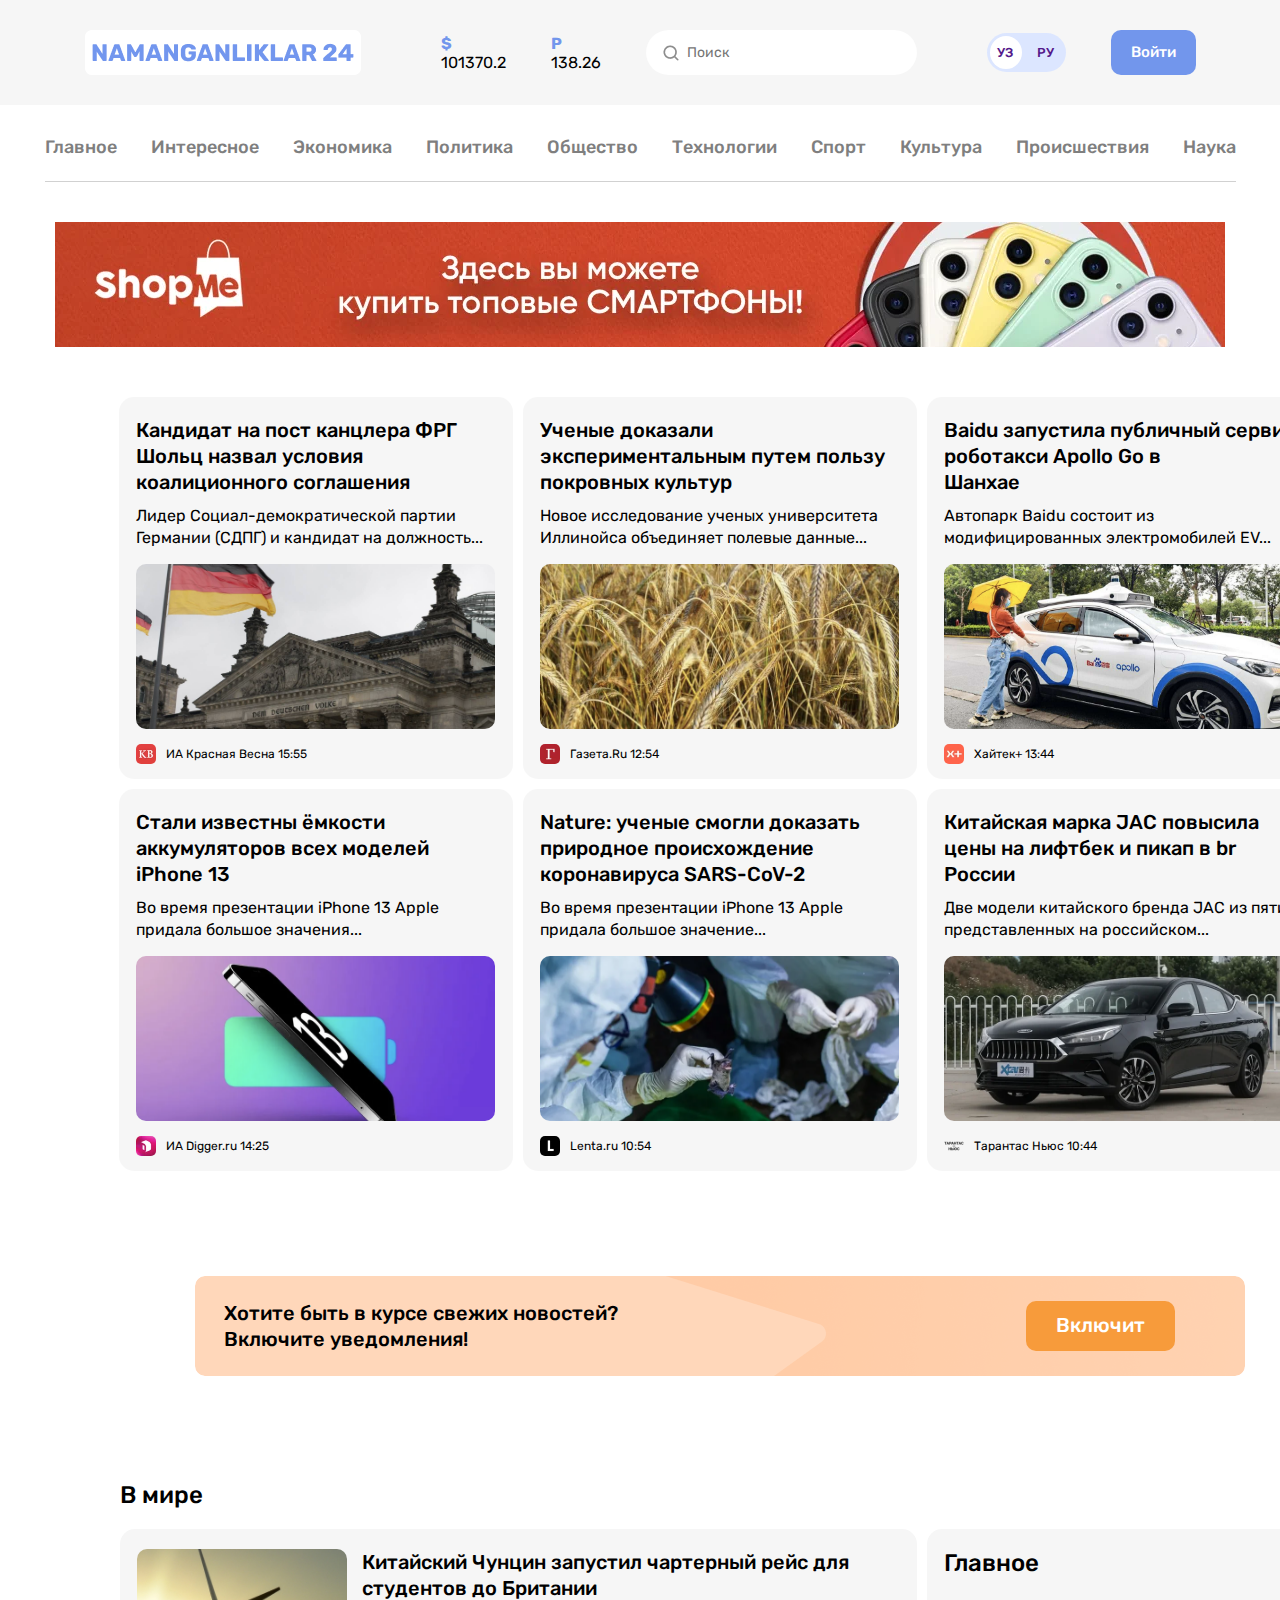
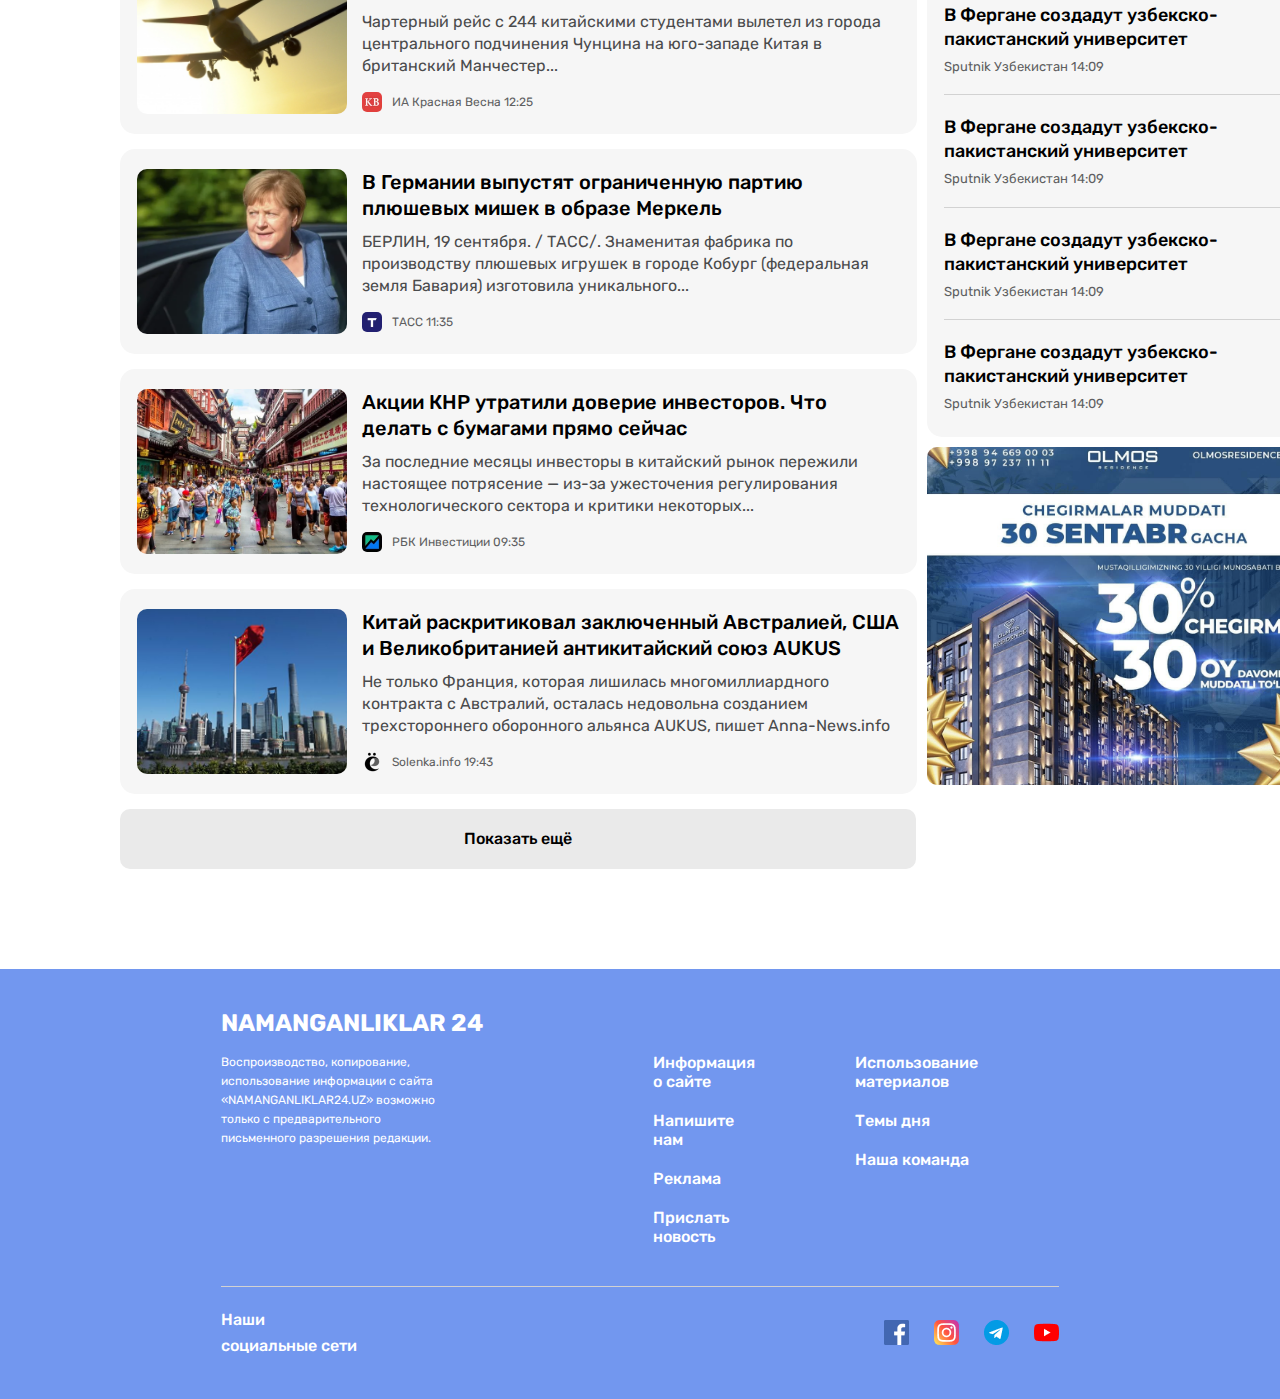
<file: index.html>
<!DOCTYPE html>
<html lang="en">
  <head>
    <meta charset="UTF-8" />
    <meta name="viewport" content="width=device-width, initial-scale=1.0" />
    <title>NAMANGANLIKLAR 24</title>
    <link rel="stylesheet" href="./css/index.css" />
  </head>
  <body>
    <!-- HEADER START -->
    <header>
      <div class="header__container header-container">
        <a href="./index.html">
          <img
            class="header__container__logo"
            src="../image/NAMANGANLIKLAR 24.png"
            alt=""
            width="276"
            height="45"
        /></a>
        <p class="header__container__number">
          <span class="bold">$</span> 101370.2
        </p>
        <p class="header__container__number number">
          <span class="bold">P</span> 138.26
        </p>
        <form action="">
          <input
            type="search"
            class="header__container__serach-type"
            placeholder="Поиск"
          />
        </form>
        <div class="header__container__translate">
          <a class="translate__language translate-active" href="">УЗ</a>
          <a class="translate__language" href="">РУ</a>
        </div>
        <a href="./index.html" class="header__container__button">Войти</a>
      </div>
      <nav class="header-nav main-container">
        <ul class="header-nav-item">
          <li class="nav__item__link"><a href="./index.html">Главное</a></li>
          <li class="nav__item__link">
            <a href="./pages/list.html">Интересное</a>
          </li>
          <li class="nav__item__link">
            <a href="./pages/list.html">Экономика</a>
          </li>
          <li class="nav__item__link">
            <a href="./pages/article.html">Политика</a>
          </li>
          <li class="nav__item__link">
            <a href="./pages/contact.html">Общество</a>
          </li>
          <li class="nav__item__link"><a href="#">Технологии</a></li>
          <li class="nav__item__link"><a href="#">Спорт</a></li>
          <li class="nav__item__link"><a href="#">Культура</a></li>
          <li class="nav__item__link"><a href="#">Происшествия</a></li>
          <li class="nav__item__link"><a href="#">Наука</a></li>
        </ul>
      </nav>
      <div class="header__banner main-container">
        <img class="" src="./image/homebanner.png" alt="" />
      </div>
    </header>
    <!-- HEADER END -->
    <!-- MAIN START -->
    <main class="container">
      <section class="main-grid main-container c">
        <div class="main-item">
          <div class="main__item__title">
            Кандидат на пост канцлера ФРГ Шольц назвал условия коалиционного
            соглашения
          </div>
          <div class="main__item__text">
            Лидер Социал-демократической партии Германии (СДПГ) и кандидат на
            должность...
          </div>
          <div class="main__item__image">
            <img src="./image/gearmany-flag.png" alt="" />
          </div>
          <div class="main__item__magizne">
            <img src="./image/KB.png" alt="" />
            <p>ИА Красная Весна 15:55</p>
          </div>
        </div>
        <div class="main-item">
          <div class="main__item__title">
            Ученые доказали экспериментальным путем пользу покровных культур
          </div>
          <div class="main__item__text">
            Новое исследование ученых университета Иллинойса объединяет полевые
            данные...
          </div>
          <div class="main__item__image">
            <img src="./image/weath.png" alt="" />
          </div>
          <div class="main__item__magizne">
            <img src="./image/images.png" alt="" />
            <p>Газета.Ru 12:54</p>
          </div>
        </div>
        <div class="main-item">
          <div class="main__item__title">
            Baidu запустила публичный сервис роботакси Apollo Go в <br />
            Шанхае
          </div>
          <div class="main__item__text">
            Автопарк Baidu состоит из модифицированных электромобилей EV...
          </div>
          <div class="main__item__image">
            <img src="./image/bwyd.png" alt="" />
          </div>
          <div class="main__item__magizne">
            <img src="./image/X+.png" alt="" />
            <p>Хайтек+ 13:44</p>
          </div>
        </div>
        <div class="main-item">
          <div class="main__item__title">
            Стали известны ёмкости аккумуляторов всех моделей iPhone 13
          </div>
          <div class="main__item__text">
            Во время презентации iPhone 13 Apple придала большое значения...
          </div>
          <div class="main__item__image">
            <img src="./image/iphone13.png" alt="" />
          </div>
          <div class="main__item__magizne">
            <img src="./image/D.png" alt="" />
            <p>ИА Digger.ru 14:25</p>
          </div>
        </div>
        <div class="main-item">
          <div class="main__item__title">
            Nature: ученые смогли доказать природное происхождение коронавируса
            SARS-CoV-2
          </div>
          <div class="main__item__text">
            Во время презентации iPhone 13 Apple придала большое значение...
          </div>
          <div class="main__item__image">
            <img src="./image/lobarotry.png" alt="" />
          </div>
          <div class="main__item__magizne">
            <img src="./image/L.png" alt="" />
            <p>Lenta.ru 10:54</p>
          </div>
        </div>
        <div class="main-item">
          <div class="main__item__title">
            Китайская марка JAC повысила цены на лифтбек и пикап в br России
          </div>
          <div class="main__item__text">
            Две модели китайского бренда JAC из пяти, представленных на
            российском...
          </div>
          <div class="main__item__image">
            <img src="./image/xcar.png" alt="" />
          </div>
          <div class="main__item__magizne">
            <img src="./image/T.png" alt="" />
            <p>Тарантас Ньюс 10:44</p>
          </div>
        </div>
      </section>
      <section class="main__flex main-containe">
        <p class="main__flex__text">
          Хотите быть в курсе свежих новостей? Включите уведомления!
        </p>
        <a class="main__flex__link" href="#">Включит </a>
      </section>
      <section class="main__news main-container1">
        <p class="main__news__title">В мире</p>
        <div class="main__news__section">
          <div class="main__new">
            <div class="main__news__items">
              <img
                class="main__news__items_image"
                src="./image/plain.png"
                alt=""
              />
              <div class="main__news__items__text">
                <div class="items__title">
                  Китайский Чунцин запустил чартерный рейс для студентов до
                  Британии
                </div>
                <div class="items__text__text">
                  Чартерный рейс с 244 китайскими студентами вылетел из города
                  центрального подчинения Чунцина на юго-западе Китая в
                  британский Манчестер...
                </div>
                <div class="items__text__magzine">
                  <img src="./image/KB.png" alt="" />
                  <p>ИА Красная Весна 12:25</p>
                </div>
              </div>
            </div>
            <div class="main__news__items">
              <img
                class="main__news__items_image"
                src="./image/angelamerkel.png"
                alt=""
              />
              <div class="main__news__items__text">
                <div class="items__title">
                  В Германии выпустят ограниченную партию плюшевых мишек в
                  образе Меркель
                </div>
                <div class="items__text__text">
                  БЕРЛИН, 19 сентября. / ТАСС/. Знаменитая фабрика по
                  производству плюшевых игрушек в городе Кобург (федеральная
                  земля Бавария) изготовила уникального...
                </div>
                <div class="items__text__magzine">
                  <img src="./image/Tass.png" alt="" />
                  <p>ТАСС 11:35</p>
                </div>
              </div>
            </div>
            <div class="main__news__items">
              <img
                class="main__news__items_image"
                src=".//image/chinatown.png"
                alt=""
              />
              <div class="main__news__items__text">
                <div class="items__title">
                  Акции КНР утратили доверие инвесторов. Что делать с бумагами
                  прямо сейчас
                </div>
                <div class="items__text__text">
                  За последние месяцы инвесторы в китайский рынок пережили
                  настоящее потрясение — из-за ужесточения регулирования
                  технологического сектора и критики некоторых...
                </div>
                <div class="items__text__magzine">
                  <img src="./image/rbk.png" alt="" />
                  <p>РБК Инвестиции 09:35</p>
                </div>
              </div>
            </div>
            <div class="main__news__items">
              <img
                class="main__news__items_image"
                src="./image/china.png"
                alt=""
              />
              <div class="main__news__items__text">
                <div class="items__title">
                  Китай раскритиковал заключенный Австралией, США и
                  Великобританией антикитайский союз AUKUS
                </div>
                <div class="items__text__text">
                  Не только Франция, которая лишилась многомиллиардного
                  контракта с Австралий, осталась недовольна созданием
                  трехстороннего оборонного альянса AUKUS, пишет Anna-News.info
                </div>
                <div class="items__text__magzine">
                  <img src="./image/e.png" alt="" />
                  <p>Solenka.info 19:43</p>
                </div>
              </div>
            </div>
            <a class="main__news__button" href="./pages/list.html"
              >Показать ещё
            </a>
          </div>
          <div class="main__news__about">
            <div class="main__news__list">
              <p class="about__title">Главное</p>
              <div class="main__news__about__item">
                <p class="about__text">
                  В Фергане создадут узбекско- <br />
                  пакистанский университет
                </p>
                <p class="about__logo">Sputnik Узбекистан 14:09</p>
                <div class="divider"></div>
              </div>
              <div class="main__news__about__item">
                <p class="about__text">
                  В Фергане создадут узбекско- <br />
                  пакистанский университет
                </p>
                <p class="about__logo">Sputnik Узбекистан 14:09</p>
                <div class="divider"></div>
              </div>
              <div class="main__news__about__item">
                <p class="about__text">
                  В Фергане создадут узбекско- <br />
                  пакистанский университет
                </p>
                <p class="about__logo">Sputnik Узбекистан 14:09</p>
                <div class="divider"></div>
              </div>
              <div class="main__news__about__item">
                <p class="about__text">
                  В Фергане создадут узбекско- <br />
                  пакистанский университет
                </p>
                <p class="about__logo">Sputnik Узбекистан 14:09</p>
              </div>
            </div>
            <img
              class="main__news__about__image"
              src="./image/olmosresidens.png"
              alt=""
            />
          </div>
        </div>
      </section>
    </main>
    <!-- MAIN END -->
    <!-- FOOTER START -->
    <footer class="footer footer-container">
      <p class="footer__title">NAMANGANLIKLAR 24</p>
      <div class="footer-top">
        <div class="footer__description">
          <p class="footer__text">
            Воспроизводство, копирование, использование информации с сайта
            «NAMANGANLIKLAR24.UZ» возможно только с предварительного письменного
            разрешения редакции.
          </p>
        </div>
        <ul class="footer__list">
          <li class="footer__link">Информация о сайте</li>
          <li class="footer__link">Напишите нам</li>
          <li class="footer__link">Реклама</li>
          <li class="footer__link">Прислать новость</li>
        </ul>
        <ul class="footer__list">
          <li class="footer__link">Использование материалов</li>
          <li class="footer__link">Темы дня</li>
          <li class="footer__link">Наша команда</li>
        </ul>
      </div>
      <div class="divider"></div>
      <div class="footer__bottom">
        <p class="footer__bottom__title">
          Наши <br />
          социальные сети
        </p>
        <div class="footer__bottom__image">
          <img src="./image/free-icon-facebook-1384053 1.png" alt="" />
          <img src="./image/free-icon-instagram-2111463 1.png" alt="" />
          <img src="./image/free-icon-telegram-2111646 1.png" alt="" />
          <img src="./image/free-icon-youtube-1384060 1.png" alt="" />
        </div>
      </div>
    </footer>
    <!-- FOOTER END -->
  </body>
</html>
</file>
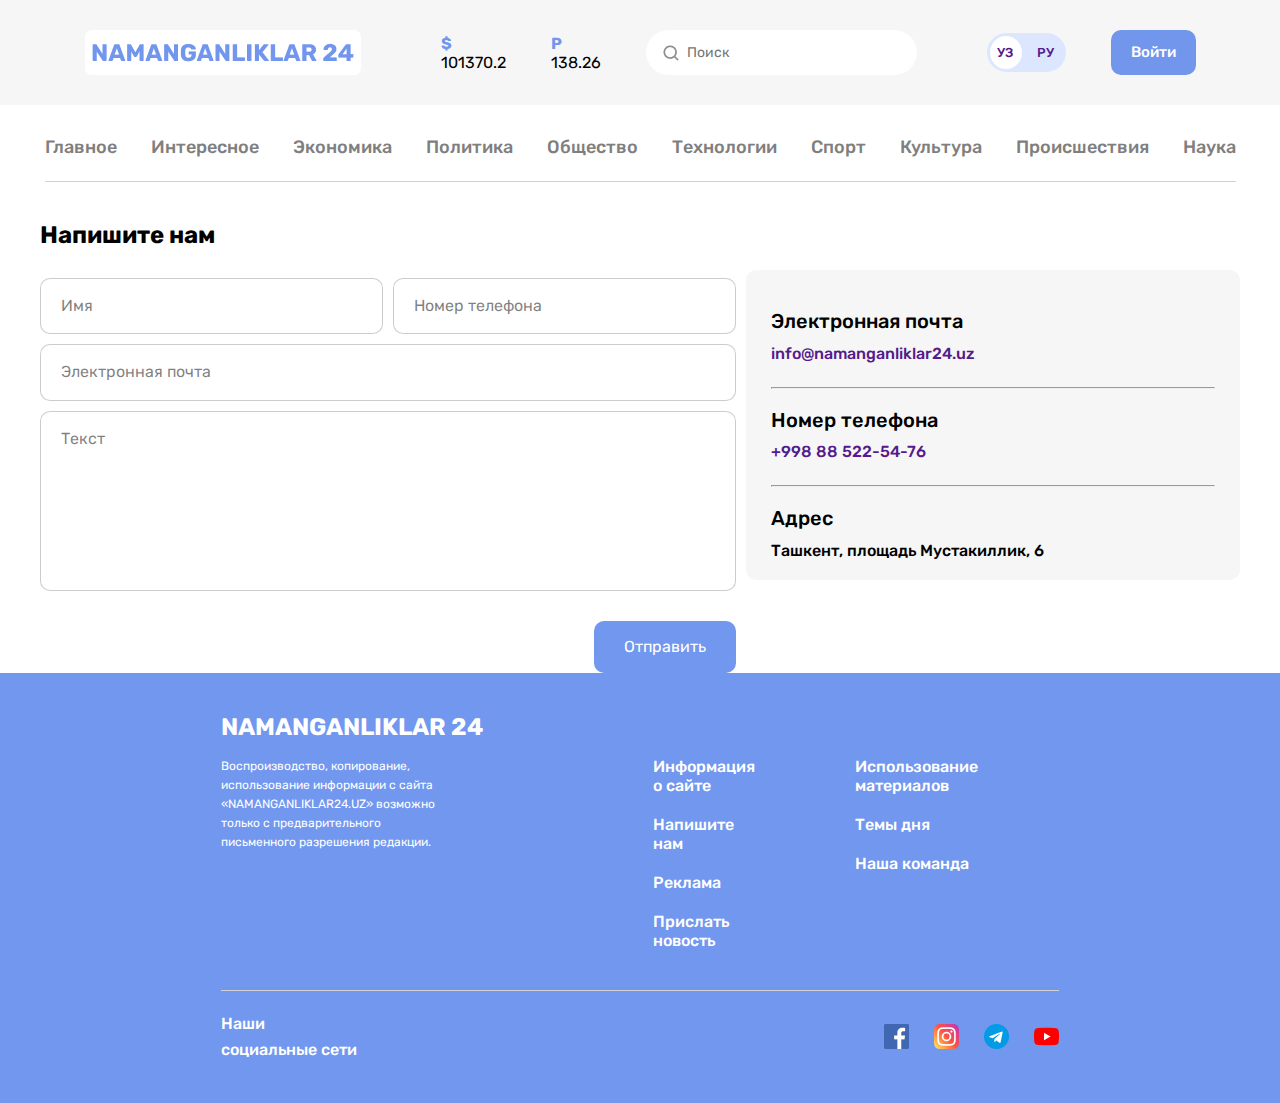
<file: pages/contact.html>
<!DOCTYPE html>
<html lang="en">
  <head>
    <meta charset="UTF-8" />
    <meta name="viewport" content="width=device-width, initial-scale=1.0" />
    <title>NAMANGANLIKLAR 24</title>
    <link rel="stylesheet" href="../css/index.css" />
  </head>
  <body>
    <!-- header start -->
    <header>
      <div class="header__container header-container">
        <a href="../index.html">
          <img
            class="header__container__logo"
            src="../image/NAMANGANLIKLAR 24.png"
            alt=""
            width="276"
            height="45"
        /></a>
        <p class="header__container__number">
          <span class="bold">$</span> 101370.2
        </p>
        <p class="header__container__number number">
          <span class="bold">P</span> 138.26
        </p>
        <form action="">
          <input
            type="search"
            class="header__container__serach-type"
            placeholder="Поиск"
          />
        </form>
        <div class="header__container__translate">
          <a class="translate__language translate-active" href="">УЗ</a>
          <a class="translate__language" href="">РУ</a>
        </div>
        <a href="#" class="header__container__button">Войти</a>
      </div>
      <nav class="header-nav main-container">
        <ul class="header-nav-item">
          <li class="nav__item__link"><a href="../index.html">Главное</a></li>
          <li class="nav__item__link">
            <a href="./list.html">Интересное</a>
          </li>
          <li class="nav__item__link">
            <a href="./article.html">Экономика</a>
          </li>
          <li class="nav__item__link"><a href="#">Политика</a></li>
          <li class="nav__item__link"><a href="#">Общество</a></li>
          <li class="nav__item__link"><a href="#">Технологии</a></li>
          <li class="nav__item__link"><a href="#">Спорт</a></li>
          <li class="nav__item__link"><a href="#">Культура</a></li>
          <li class="nav__item__link"><a href="#">Происшествия</a></li>
          <li class="nav__item__link"><a href="#">Наука</a></li>
        </ul>
      </nav>
    </header>
    <main class="main">
      <section class="global-form">
        <div class="global-form__container">
          <div class="global-form__form">
            <form class="global-form__form__wrapper">
              <h3 class="global-form__title">Напишите нам</h3>
              <div class="global-form__form__wrapper__top">
                <input
                  class="global-form__input"
                  type="text"
                  placeholder="Имя"
                />
                <input
                  class="global-form__input"
                  type="tel"
                  placeholder="Номер телефона"
                />
              </div>
              <input
                class="global-form__input"
                type="email"
                placeholder="Электронная почта"
              />
              <textarea
                class="global-form__input global-form__input__area"
                placeholder="Текст"
              ></textarea>
              <button class="btn btn-global-form">Отправить</button>
            </form>
          </div>
          <div class="global-form__description">
            <h4 class="global-form__description__title">Электронная почта</h4>
            <ul class="global-form__adres">
              <li><a href="">info@namanganliklar24.uz</a></li>
            </ul>

            <hr class="global-form__bottom" />
            <h4 class="global-form__description__title">Номер телефона</h4>
            <ul class="global-form__adres">
              <li><a href="">+998 88 522-54-76</a></li>
            </ul>

            <hr class="global-form__bottom" />
            <h4 class="global-form__description__title">Адрес</h4>
            <ul class="global-form__adres">
              <li>
                <a>Ташкент, площадь Мустакиллик, 6</a>
              </li>
            </ul>
          </div>
        </div>
      </section>
    </main>
    <footer class="footer">
      <a class="footer__title" href="./Интересное.html"> NAMANGANLIKLAR 24 </a>
      <div class="footer-top">
        <div class="footer__description">
          <p class="footer__text">
            Воспроизводство, копирование, использование информации с сайта
            «NAMANGANLIKLAR24.UZ» возможно только с предварительного письменного
            разрешения редакции.
          </p>
        </div>
        <ul class="footer__list">
          <li class="footer__link">Информация о сайте</li>
          <li class="footer__link">Напишите нам</li>
          <li class="footer__link">Реклама</li>
          <li class="footer__link">Прислать новость</li>
        </ul>
        <ul class="footer__list">
          <li class="footer__link">Использование материалов</li>
          <li class="footer__link">Темы дня</li>
          <li class="footer__link">Наша команда</li>
        </ul>
      </div>
      <div class="divider"></div>
      <div class="footer__bottom">
        <p class="footer__bottom__title">
          Наши <br />
          социальные сети
        </p>
        <div class="footer__bottom__image">
          <img src="../image/free-icon-facebook-1384053 1.png" alt="" />
          <img src="../image/free-icon-instagram-2111463 1.png" alt="" />
          <img src="../image/free-icon-telegram-2111646 1.png" alt="" />
          <img src="../image/free-icon-youtube-1384060 1.png" alt="" />
        </div>
      </div>
    </footer>
  </body>
</html>
</file>
<file: css/index.css>
@import "./global.css";

.header-container{
  display: flex;
  justify-content: center;
  align-items: center;
  padding-left: 165px;
  padding-right: 165px;
  gap: 45px;
  
}

.main-container{
  display: flex;
  justify-content: center;
  padding-left: 120px;
  padding-right: 120px;
}

.main-grid {
  display: grid;
  grid-template-columns: 1fr 1fr 1fr;
  grid-template-rows: 1fr 1fr;
  gap: 10px;
  width: 393px;
}

.main-item {
  background-color:#f6f6f6f6;
  border-radius: 15px;
  padding: 20px 18px 15px 17px;

}
.main__item__title {
  font-weight: 500;
  font-size: 20px;
  line-height: 26px;
  margin-bottom: 10px;
}
.main__item__text {
  font-weight: 400;
  font-size: 16px;
  line-height:22px;
  margin-bottom: 15px;
}
.main__item__image img{
  width: 359px;
  height: 165px;
  border-radius: 10px;

}

.main__item__magizne{
  display: flex;
  justify-content: left;
  align-items:center;
  text-align: center;
  margin-top: 15px;
  gap: 10px;
}

.main__item__magizne img{
  height: 20px;
  width: 20px;
  border-radius: 5px;
 
}

.main__item__magizne {
  font-weight: 400;
  font-size: 12px;
  line-height: 14px;
}


.main__flex {
  display: flex;
  background-image: url(../image/bimage.png);
  max-width: 1050px;
  width: 100%;
  background-repeat: no-repeat;
  background-position: center;
  border-radius: 10px;
  margin-top: 60px;
  margin-bottom: 60px;
}
.main__flex__text {
  width: 404px;
  height: 52px;
  font-weight: 500;
  font-size: 20px;
  line-height: 26px;
  margin-top: 24px;
  margin-bottom: 24px;
  margin-right: auto;
  margin-left: 29px;
}

.main__flex__link {
  margin-top: 25px;
  margin-bottom: 25px;
  padding: 13px 30px ;
  border-radius: 10px;
  background-color:#f79b3b;
  color: #ffffff;
  font-weight: 500;
  font-size: 20px;
  line-height:23px;
  margin-right: 70px;
}


.main__news {
  display: flex;
  flex-direction: column;
  padding-left: 120px;
  padding-right: 120px;
}

.main-new{
 
}

.main__news__section {
  display: flex;
  gap: 10px;
}
.main__news__title {
  font-weight:500;
  font-size: 24px;
  line-height: 28.44px;
  margin-bottom: 20px;
}
.main__news__items {
  display: flex;
  grid-template-rows: 1fr;
  padding: 20px 17px;
  border-radius: 15px;
  background-color:#f6f6f6;
  gap: 15px;
  margin-bottom: 15px;
  width: 797px;
  height: 205px;
}
.main__news__items_image {
  width: 210px;
  height: 165px;
  border-radius: 10px;
}
.main__news__items__text {

}
.items__title {
  font-weight: 500;
  font-size: 20px;
  line-height: 26px;
  margin-bottom: 10px;
}
.items__text__text {
  font-weight: 400;
  font-size: 16px;
  line-height:22px;
  color: #4a4b4c;
}
.items__text__magzine {
  display: flex;
  justify-content: left;
  align-items:center;
  text-align: center;
  margin-top: 15px;
  gap: 10px;
}

.items__text__magzine img {
  width: 20px;
  height: 20px;
  border-radius: 5px;
}

.items__text__magzine p {
  font-weight: 400;
  font-size:12px;
  line-height: 14.22px;
  color: #5e5f61;
}

.main__news__button {
  padding: 17px;
  width: 100%;
  max-width: 796px;
  background-color: #eaeaea;
  text-align: center;
  border-radius:10px;
  color: #000000;
  margin-bottom: 100px;
}
.main__news__about {
}
.main__news__list {
  background-color:#f6f6f6;
  border-radius: 15px;
  padding: 20px 17px 25px 17px;
  margin-bottom: 10px;
}
.main__news__about__item {
}
.about__title {
  font-weight: 500;
  font-size: 24px;
  line-height:28.44px;
  color:#000000;
  margin-bottom: 25px;
}
.about__text {
  font-weight: 500;
  font-size: 18px;
  line-height:24px;
  margin-bottom: 8px;
}
.about__logo {
  font-weight: 400;
  font-size: 13px;
  line-height: 15.41px;
  color:#5e5f61;
 
}
.main__news__about__image {
  width: 393px;
  height: 338px;
  border-radius:10px;
}

.divider{
  border-bottom: 0.5px solid #d2d2d2;
  margin-bottom: 20px;
  margin-top: 20px;
}
</file>
